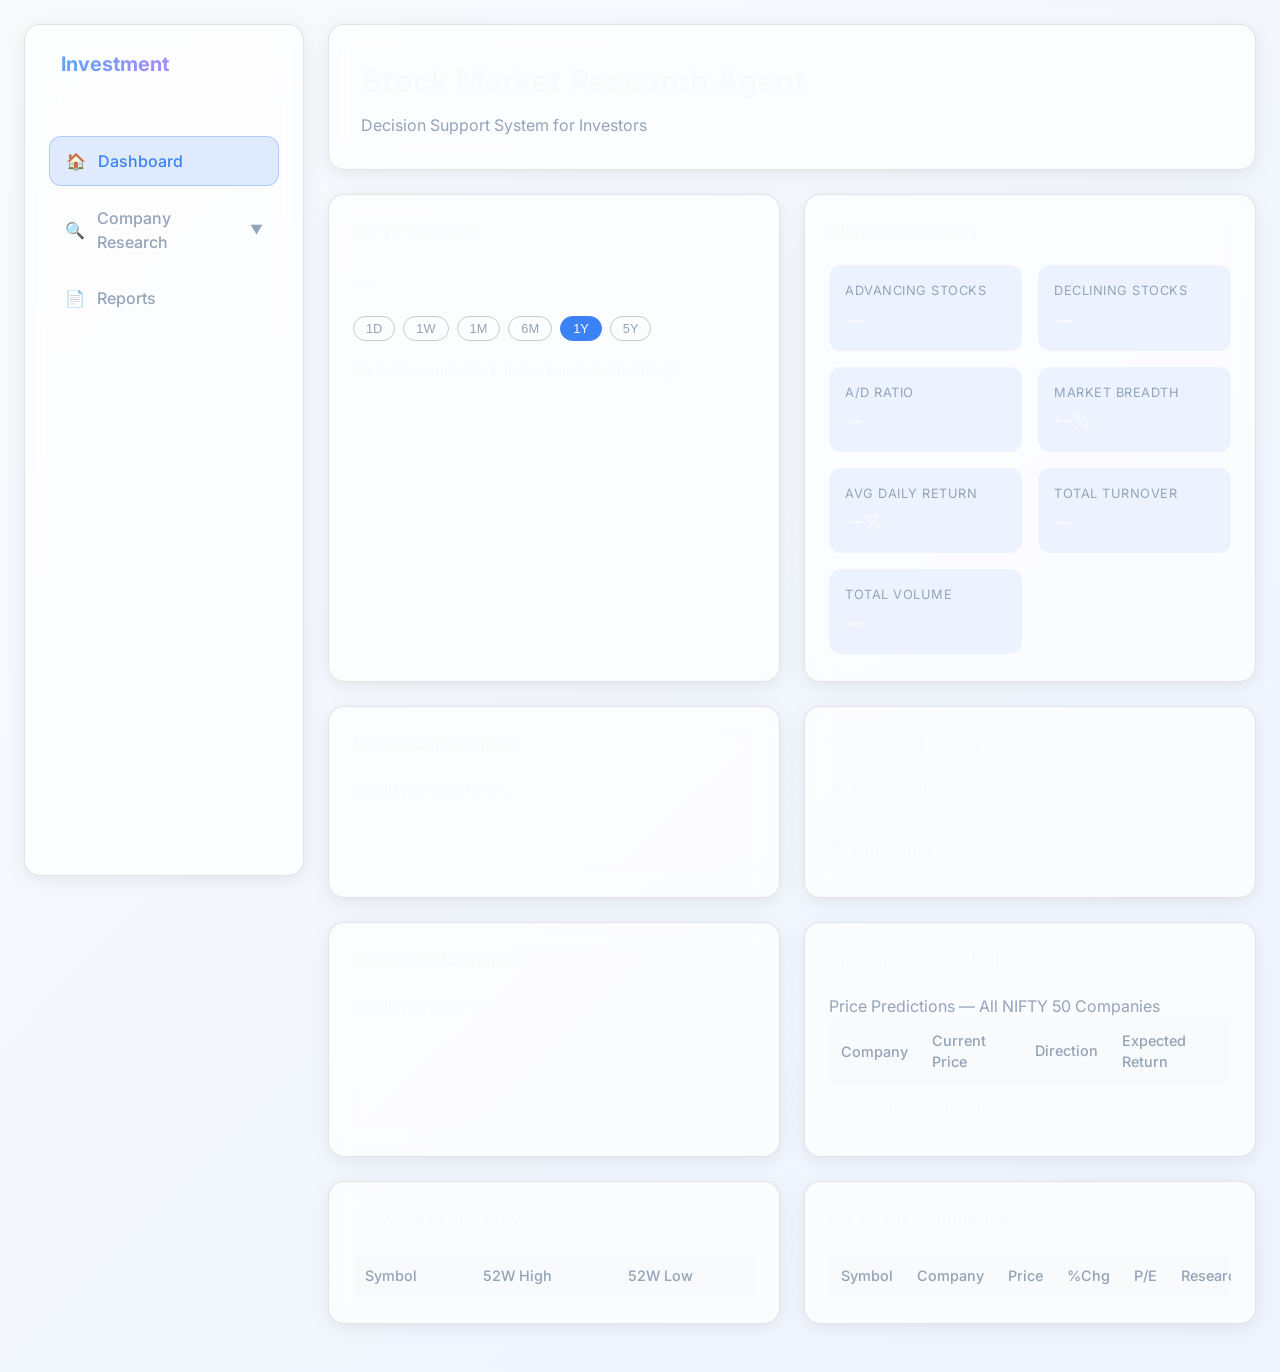
<file: public/old-config.html>
<!DOCTYPE html>
<html lang="en">
<head>
    <meta charset="UTF-8">
    <meta name="viewport" content="width=device-width, initial-scale=1.0">
    <title>Stock Market Research Agent</title>
    <link href="https://fonts.googleapis.com/css2?family=Inter:wght@300;400;500;600;700&display=swap" rel="stylesheet">
    <link rel="stylesheet" href="styles.css">
    <!-- Plotly for charts -->
    <script src="https://cdn.plot.ly/plotly-2.32.0.min.js" charset="utf-8"></script>
</head>
<body>
    <div class="app-container">
        <!-- Sidebar -->
        <aside class="sidebar glass-panel">
            <div class="brand">
                <div class="logo"></div>
                <h2>Investment</h2>
            </div>
            
            <nav class="nav-menu">
                <a href="#" class="nav-item active" data-target="dashboard-view">
                    <span class="icon">🏠</span> Dashboard
                </a>
                
                <div class="nav-group">
                    <div class="nav-item has-dropdown" id="research-nav">
                        <span class="icon">🔍</span> Company Research
                        <span class="chevron">▼</span>
                    </div>
                    <div class="dropdown-menu" id="company-dropdown">
                        <!-- Populated via JS -->
                        <div class="dropdown-loading">Loading...</div>
                    </div>
                </div>

                <a href="#" class="nav-item" data-target="reports-view">
                    <span class="icon">📄</span> Reports
                </a>
            </nav>
        </aside>

        <!-- Main Content Area -->
        <main class="main-content">
            <!-- Header -->
            <header class="top-header glass-panel">
                <div class="header-titles">
                    <h1>Stock Market Research Agent</h1>
                    <p class="subtitle">Decision Support System for Investors</p>
                </div>
            </header>

            <!-- Dashboard View -->
            <div id="dashboard-view" class="view-section active">
                
                <!-- Row 1: Chart & Indicators -->
                <div class="grid-row-2col">
                    <div class="card chart-card glass-panel">
                        <h3>NIFTY 50 Index</h3>
                        <!-- Live price bar -->
                        <div class="chart-price-bar">
                            <span class="chart-price-val" id="nifty-price">--</span>
                            <span class="chart-price-chg" id="nifty-chg">--</span>
                        </div>
                        <div class="timeframe-selector">
                            <button class="tf-btn" data-tf="1d">1D</button>
                            <button class="tf-btn" data-tf="1w">1W</button>
                            <button class="tf-btn" data-tf="1m">1M</button>
                            <button class="tf-btn" data-tf="6m">6M</button>
                            <button class="tf-btn active" data-tf="1y">1Y</button>
                            <button class="tf-btn" data-tf="5y">5Y</button>
                        </div>
                        <div id="nifty-chart" class="chart-container">
                            <div class="loading-spinner"></div>
                        </div>
                    </div>

                    <div class="card indicators-card glass-panel">
                        <h3>Market Indicators</h3>
                        <div class="indicators-grid" id="market-indicators">
                            <div class="indicator-item">
                                <span class="label">Advancing Stocks</span>
                                <span class="value" id="ind-adv">--</span>
                            </div>
                            <div class="indicator-item">
                                <span class="label">Declining Stocks</span>
                                <span class="value" id="ind-dec">--</span>
                            </div>
                            <div class="indicator-item">
                                <span class="label">A/D Ratio</span>
                                <span class="value" id="ind-adr">--</span>
                            </div>
                            <div class="indicator-item">
                                <span class="label">Market Breadth</span>
                                <span class="value" id="ind-breadth">--%</span>
                            </div>
                            <div class="indicator-item">
                                <span class="label">Avg Daily Return</span>
                                <span class="value" id="ind-return">--%</span>
                            </div>
                            <div class="indicator-item">
                                <span class="label">Total Turnover</span>
                                <span class="value" id="ind-turnover">--</span>
                            </div>
                            <div class="indicator-item">
                                <span class="label">Total Volume</span>
                                <span class="value" id="ind-volume">--</span>
                            </div>
                        </div>
                    </div>
                </div>

                <!-- Row 2: News & Movers -->
                <div class="grid-row-2col">
                    <div class="card news-card glass-panel">
                        <h3>Latest Market News</h3>
                        <div class="news-list" id="market-news">
                            <div class="loading-spinner"></div>
                        </div>
                    </div>

                    <div class="card movers-card glass-panel">
                        <h3>Top Market Movers</h3>
                        <div class="movers-container">
                            <div class="gainers">
                                <h4>▲ Top 5 Gainers</h4>
                                <ul id="top-gainers" class="movers-list"></ul>
                            </div>
                            <div class="losers">
                                <h4>▼ Top 5 Losers</h4>
                                <ul id="top-losers" class="movers-list"></ul>
                            </div>
                        </div>
                    </div>
                </div>

                <!-- Row 3: Sector & Forecast -->
                <div class="grid-row-2col">
                    <div class="card sector-card glass-panel">
                        <h3>Sector Performance</h3>
                        <div class="sector-list" id="sector-performance">
                            <div class="loading-spinner"></div>
                        </div>
                    </div>

                    <div class="card forecast-card glass-panel">
                        <h3>Market Forecast (AI)</h3>
                        <p class="subtitle">Price Predictions — All NIFTY 50 Companies</p>
                        <div class="table-container">
                            <table class="data-table">
                                <thead>
                                    <tr>
                                        <th>Company</th>
                                        <th>Current Price</th>
                                        <th>Direction</th>
                                        <th>Expected Return</th>
                                    </tr>
                                </thead>
                                <tbody>
                                    <tr><td colspan="4" class="text-center">Generating predictions...</td></tr>
                                </tbody>
                            </table>
                        </div>
                    </div>
                </div>

                <!-- Row 4: Tables -->
                <div class="grid-row-2col">
                    <div class="card table-card glass-panel">
                        <h3>52 Week High / Low</h3>
                        <div class="table-container">
                            <table class="data-table">
                                <thead>
                                    <tr>
                                        <th>Symbol</th>
                                        <th>52W High</th>
                                        <th>52W Low</th>
                                    </tr>
                                </thead>
                                <tbody id="high-low-table">
                                </tbody>
                            </table>
                        </div>
                    </div>

                    <div class="card table-card glass-panel">
                        <h3>NIFTY 50 Companies</h3>
                        <div class="table-container">
                            <table class="data-table">
                                <thead>
                                    <tr>
                                        <th>Symbol</th>
                                        <th>Company</th>
                                        <th>Price</th>
                                        <th>%Chg</th>
                                        <th>P/E</th>
                                        <th>Research</th>
                                    </tr>
                                </thead>
                                <tbody id="nifty50-table">
                                </tbody>
                            </table>
                        </div>
                    </div>
                </div>
            </div>

            <!-- Company Research View -->
            <div id="research-view" class="view-section hidden">
                
                <!-- Company Header Bar -->
                <div class="research-header card glass-panel">
                    <div class="header-left">
                        <h2 id="cr-header-name">Company Specific Research</h2>
                        <div class="company-badges mt-1">
                            <span class="badge" id="cr-ticker">--</span>
                            <span class="badge" id="cr-date" style="color: var(--text-muted);">--</span>
                        </div>
                    </div>
                    <div class="header-right">
                        <h1 id="cr-header-price">--</h1>
                        <p id="cr-header-change" class="price-change">--</p>
                    </div>
                </div>

                <!-- Row 1: Business Fundamentals & Market Intelligence -->
                <div class="grid-row-2col">
                    <div class="card glass-panel">
                        <h3>Business Fundamentals</h3>
                        <div class="fundamentals-content">
                            <div class="fundamental-item">
                                <span class="label">Business Summary</span>
                                <p id="cr-summary" class="value-text">Loading data...</p>
                            </div>
                            <div class="fundamental-item">
                                <span class="label">Sector</span>
                                <span id="cr-sector" class="value">--</span>
                            </div>
                            <div class="fundamental-item">
                                <span class="label">Industry</span>
                                <span id="cr-industry" class="value">--</span>
                            </div>
                        </div>
                    </div>

                    <div class="card glass-panel">
                        <h3>Market Intelligence</h3>
                        <div class="intelligence-content">
                            <div class="intel-section">
                                <h4>Latest Company News</h4>
                                <div class="news-list-compact" id="cr-news"></div>
                            </div>
                            <div class="intel-section">
                                <h4>Top Developments</h4>
                                <ul id="cr-news-events" class="list-neutral"></ul>
                            </div>
                            <div class="intel-section">
                                <h4>AI News Summary</h4>
                                <p id="cr-news-summary" class="summary-text">--</p>
                            </div>
                            <div class="intel-section">
                                <h4>Key Events</h4>
                                <ul id="cr-key-events" class="list-neutral"></ul>
                            </div>
                        </div>
                    </div>
                </div>

                <!-- Row 2: Company Snapshot & Market Mood -->
                <div class="grid-row-2col">
                    <div class="card glass-panel">
                        <h3>Company Snapshot</h3>
                        <div class="snapshot-grid">
                            <div class="snapshot-item">
                                <span class="label">Market Cap</span>
                                <span id="cr-mcap" class="value">--</span>
                            </div>
                            <div class="snapshot-item">
                                <span class="label">P/E Ratio</span>
                                <span id="cr-pe" class="value">--</span>
                            </div>
                            <div class="snapshot-item">
                                <span class="label">Dividend Yield</span>
                                <span id="cr-div-yield" class="value">--</span>
                            </div>
                            <div class="snapshot-item">
                                <span class="label">52W High</span>
                                <span id="cr-high52" class="value text-green">--</span>
                            </div>
                            <div class="snapshot-item">
                                <span class="label">52W Low</span>
                                <span id="cr-low52" class="value text-red">--</span>
                            </div>
                        </div>
                    </div>

                    <div class="card glass-panel">
                        <h3>Company Outlook</h3>
                        <div class="mood-content">
                            <div class="mood-section">
                                <div class="mood-header">
                                    <h4>Overall Sentiment</h4>
                                    <span id="cr-mood-sentiment" class="sentiment-badge">Neutral</span>
                                </div>
                            </div>
                            <div class="mood-section">
                                <h4 class="text-green">✓ Positive Factors</h4>
                                <ul id="cr-mood-positive" class="list-green"></ul>
                            </div>
                            <div class="mood-section">
                                <h4 class="text-amber">⚠ Areas to Watch</h4>
                                <ul id="cr-mood-uncertainty" class="rf-list"></ul>
                            </div>
                            <div class="mood-section">
                                <h4>Current Market Focus</h4>
                                <ul id="cr-mood-watching" class="list-neutral"></ul>
                            </div>
                        </div>
                    </div>
                </div>

                <!-- Row 3: Price Story & Broader Drivers -->
                <div class="grid-row-2col">
                    <div class="card glass-panel">
                        <div class="card-header-row">
                            <h3>Price Story</h3>
                            <div class="timeframe-selector" id="cr-timeframe-selector">
                                <button class="tf-btn" data-tf="1d">1D</button>
                                <button class="tf-btn" data-tf="1w">1W</button>
                                <button class="tf-btn" data-tf="1m">1M</button>
                                <button class="tf-btn" data-tf="6m">6M</button>
                                <button class="tf-btn active" data-tf="1y">1Y</button>
                                <button class="tf-btn" data-tf="5y">5Y</button>
                            </div>
                        </div>
                        <div class="chart-wrapper">
                            <div id="cr-price-chart" class="chart-container">
                                <p class="chart-placeholder">Select a company to view price chart</p>
                            </div>
                        </div>
                    </div>

                    <div class="card glass-panel">
                        <h3>Broader Market Drivers</h3>
                        <div class="drivers-grid">
                            <div class="driver-item-enhanced">
                                <span class="label">NIFTY 50</span>
                                <span id="cr-drv-nifty" class="value">--</span>
                                <p id="cr-drv-nifty-exp" class="driver-explanation">Loading...</p>
                            </div>
                            <div class="driver-item-enhanced">
                                <span class="label">Sector Performance</span>
                                <span id="cr-drv-sector" class="value">--</span>
                                <p id="cr-drv-sector-exp" class="driver-explanation">Loading...</p>
                            </div>
                            <div class="driver-item-enhanced">
                                <span class="label">Company vs NIFTY</span>
                                <span id="cr-drv-company" class="value">--</span>
                                <p id="cr-drv-company-exp" class="driver-explanation">Loading...</p>
                            </div>
                            <div class="driver-item-enhanced">
                                <span class="label">Market Correlation</span>
                                <span id="cr-drv-corr" class="value">--</span>
                                <p id="cr-drv-corr-exp" class="driver-explanation">Loading...</p>
                            </div>
                        </div>
                    </div>
                </div>

                <!-- Row 4: AI Risk Detection & AI Price Forecast -->
                <div class="grid-row-2col">
                    <div class="card glass-panel">
                        <h3>Investment Risk Analysis</h3>
                        <div class="risk-content">
                            <div class="risk-section">
                                <div class="risk-header">
                                    <h4>Overall Risk</h4>
                                    <span id="cr-risk-level" class="risk-badge">Low</span>
                                </div>
                            </div>
                            <div class="risk-section">
                                <h4>Financial Observations</h4>
                                <ul id="cr-rf-financial" class="rf-list"></ul>
                            </div>
                            <div class="risk-section">
                                <h4>Statistical Analysis</h4>
                                <div class="isolation-forest-box">
                                    <div class="if-status"><strong>Status:</strong> <span id="cr-if-status">--</span></div>
                                    <div class="if-explanation"><strong>Explanation:</strong> <span id="cr-if-explanation">--</span></div>
                                </div>
                            </div>
                            <div class="risk-section">
                                <h4>Statistical Findings</h4>
                                <ul id="cr-rf-statistical" class="list-neutral"></ul>
                            </div>
                            <div class="risk-section">
                                <h4>Peer Comparison</h4>
                                <ul id="cr-rf-peers" class="list-neutral"></ul>
                            </div>
                        </div>
                    </div>

                    <div class="card glass-panel">
                        <h3>AI Price Forecast</h3>
                        <p class="section-subtitle">Price Prediction Model</p>
                        <div class="forecast-grid">
                            <div class="forecast-item">
                                <span class="label">Current Price</span>
                                <span id="ml-current" class="value">--</span>
                            </div>
                            <div class="forecast-item">
                                <span class="label">Predicted Price</span>
                                <span id="ml-predicted" class="value">--</span>
                            </div>
                            <div class="forecast-item">
                                <span class="label">Expected Return</span>
                                <span id="ml-return" class="value">--</span>
                            </div>
                        </div>
                    </div>
                </div>

                <!-- Row 5: AI Research Assistant -->
                <div class="card glass-panel">
                    <div class="ai-assistant-header">
                        <h3>AI Research Assistant</h3>
                        <span class="ai-icon">🤖</span>
                    </div>
                    
                    <div class="ai-assistant-content" style="display: flex; flex-direction: column; gap: 1rem;">
                        <div id="ai-chat-history" class="chat-history" style="max-height: 300px; overflow-y: auto; padding: 1rem; background: rgba(0,0,0,0.2); border-radius: 8px; flex-grow: 1;">
                            <div class="chat-msg system-msg" style="color: var(--text-muted); font-style: italic; margin-bottom: 1rem;">
                                AI Assistant ready. Ask me any general questions about the selected company!
                            </div>
                        </div>
                        <div class="chat-input-area" style="display: flex; gap: 0.5rem;">
                            <input type="text" id="ai-chat-input" placeholder="Ask a question about this company..." style="flex-grow: 1; padding: 0.75rem; border-radius: 4px; border: 1px solid rgba(255,255,255,0.1); background: rgba(0,0,0,0.3); color: white;">
                            <button id="ai-chat-btn" class="research-btn" style="padding: 0.75rem 1.5rem; white-space: nowrap;">Ask</button>
                        </div>
                    </div>
                </div>

                <!-- Generate Report Button -->
                <div class="generate-report-section">
                    <button id="btn-generate-report" class="generate-report-btn">Generate PDF Report</button>
                </div>

            </div>

            <!-- Generic placeholder views -->
            <div id="reports-view" class="view-section hidden">
                <div class="card glass-panel">
                    <h2>Reports</h2>
                    <p>Coming soon...</p>
                </div>
            </div>

        </main>
    </div>

    <script src="script.js"></script>
</body>
</html>
</file>
<file: public/styles.css>
:root {
    --primary: #3b82f6;
    --primary-dark: #2563eb;
    --secondary: #10b981;
    --danger: #ef4444;
    --bg-color: #0f172a;
    --text-main: #f8fafc;
    --text-muted: #94a3b8;
    --glass-bg: rgba(30, 41, 59, 0.7);
    --glass-border: rgba(255, 255, 255, 0.1);
    --glass-shadow: 0 8px 32px 0 rgba(0, 0, 0, 0.3);
}

* {
    margin: 0;
    padding: 0;
    box-sizing: border-box;
}

body {
    font-family: 'Inter', sans-serif;
    background: linear-gradient(135deg, #0f172a 0%, #1e1b4b 100%);
    color: var(--text-main);
    min-height: 100vh;
    line-height: 1.5;
}

.app-container {
    display: flex;
    max-width: 1600px;
    margin: 0 auto;
    padding: 24px;
    gap: 24px;
}

/* Glassmorphism utility */
.glass-panel {
    background: var(--glass-bg);
    backdrop-filter: blur(12px);
    -webkit-backdrop-filter: blur(12px);
    border: 1px solid var(--glass-border);
    border-radius: 16px;
    box-shadow: var(--glass-shadow);
    padding: 24px;
}

/* Sidebar */
.sidebar {
    width: 280px;
    flex-shrink: 0;
    position: sticky;
    top: 24px;
    height: calc(100vh - 48px);
    display: flex;
    flex-direction: column;
    overflow-y: auto;
}

.brand {
    display: flex;
    align-items: center;
    gap: 12px;
    margin-bottom: 32px;
    padding-bottom: 24px;
    border-bottom: 1px solid var(--glass-border);
}

.brand h2 {
    font-size: 1.25rem;
    font-weight: 700;
    background: linear-gradient(to right, #60a5fa, #a78bfa);
    -webkit-background-clip: text;
    -webkit-text-fill-color: transparent;
}

.nav-menu {
    display: flex;
    flex-direction: column;
    gap: 8px;
}

.nav-item {
    display: flex;
    align-items: center;
    gap: 12px;
    padding: 12px 16px;
    text-decoration: none;
    color: var(--text-muted);
    border-radius: 12px;
    transition: all 0.3s ease;
    font-weight: 500;
}

.nav-item:hover {
    background: rgba(255, 255, 255, 0.05);
    color: var(--text-main);
    transform: translateX(4px);
}

.nav-item.active {
    background: rgba(59, 130, 246, 0.15);
    color: var(--primary);
    border: 1px solid rgba(59, 130, 246, 0.3);
}

.nav-group {
    display: flex;
    flex-direction: column;
}

.has-dropdown {
    cursor: pointer;
    justify-content: space-between;
}

.chevron {
    font-size: 0.8rem;
    transition: transform 0.3s ease;
}

.dropdown-menu {
    display: none;
    flex-direction: column;
    gap: 4px;
    padding-left: 36px;
    margin-top: 4px;
}

.dropdown-menu.open {
    display: flex;
}

.dropdown-item {
    padding: 8px 12px;
    color: var(--text-muted);
    text-decoration: none;
    font-size: 0.9rem;
    border-radius: 8px;
    transition: all 0.2s ease;
    cursor: pointer;
}

.dropdown-item:hover {
    color: var(--text-main);
    background: rgba(255, 255, 255, 0.05);
}

/* Main Content */
.main-content {
    flex: 1;
    display: flex;
    flex-direction: column;
    gap: 24px;
    min-width: 0;
}

.top-header {
    padding: 32px;
    background: linear-gradient(135deg, rgba(30, 41, 59, 0.8) 0%, rgba(15, 23, 42, 0.9) 100%);
}

.top-header h1 {
    font-size: 2rem;
    font-weight: 700;
    margin-bottom: 8px;
}

.subtitle {
    color: var(--text-muted);
    font-size: 1rem;
}

/* Dashboard Views */
.view-section {
    display: none;
    animation: fadeIn 0.4s ease-in-out;
}

.view-section.active {
    display: block;
}

/* 'hidden' is sometimes set by JS directly */
.hidden { display: none !important; }

@keyframes fadeIn {
    from { opacity: 0; transform: translateY(10px); }
    to { opacity: 1; transform: translateY(0); }
}

.grid-row-2col {
    display: grid;
    grid-template-columns: repeat(auto-fit, minmax(400px, 1fr));
    gap: 24px;
    margin-bottom: 24px;
}

.card h3 {
    font-size: 1.1rem;
    font-weight: 600;
    margin-bottom: 20px;
    color: var(--text-main);
    display: flex;
    align-items: center;
    gap: 8px;
}

/* Chart */
.timeframe-selector {
    display: flex;
    gap: 8px;
    margin-bottom: 16px;
}

.tf-btn {
    background: transparent;
    border: 1px solid var(--glass-border);
    color: var(--text-muted);
    padding: 4px 12px;
    border-radius: 20px;
    cursor: pointer;
    font-size: 0.8rem;
    transition: all 0.2s;
}

.tf-btn:hover {
    border-color: var(--text-main);
    color: var(--text-main);
}

.tf-btn.active {
    background: var(--primary);
    color: white;
    border-color: var(--primary);
}

.chart-container {
    height: 300px;
    width: 100%;
    position: relative;
}

/* Price info bar above the NIFTY chart */
.chart-price-bar {
    display: flex;
    align-items: baseline;
    gap: 12px;
    margin-bottom: 12px;
}

.chart-price-bar .chart-price-val {
    font-size: 1.6rem;
    font-weight: 700;
    color: var(--text-main);
}

.chart-price-bar .chart-price-chg {
    font-size: 0.95rem;
    font-weight: 600;
    padding: 2px 8px;
    border-radius: 6px;
}

.chart-price-bar .chart-price-chg.up {
    color: var(--secondary);
    background: rgba(16,185,129,0.12);
}

.chart-price-bar .chart-price-chg.down {
    color: var(--danger);
    background: rgba(239,68,68,0.12);
}

/* Indicators */
.indicators-grid {
    display: grid;
    grid-template-columns: repeat(2, 1fr);
    gap: 16px;
}

/* Fix for 1D chart layout overflow */
.chart-card {
    min-width: 0;
    overflow: hidden;
}

.chart-container {
    height: 300px;
    width: 100%;
    position: relative;
    overflow: hidden;
}

/* Improved Plotly hover labels */
.js-plotly-plot .hoverlayer .hovertext {
    font-size: 12px !important;
}
.js-plotly-plot .hoverlayer .hovertext text {
    fill: #ffffff !important;
}
.js-plotly-plot .hoverbox {
    background-color: rgba(30, 41, 59, 0.95) !important;
    border: 1px solid rgba(255, 255, 255, 0.15) !important;
    border-radius: 8px !important;
    padding: 8px 12px !important;
}

.indicator-item {
    background: rgba(0, 0, 0, 0.2);
    padding: 16px;
    border-radius: 12px;
    display: flex;
    flex-direction: column;
    gap: 4px;
}

.indicator-item .label {
    font-size: 0.8rem;
    color: var(--text-muted);
    text-transform: uppercase;
    letter-spacing: 0.5px;
}

.indicator-item .value {
    font-size: 1.25rem;
    font-weight: 600;
}

/* News */
.news-list {
    display: flex;
    flex-direction: column;
    gap: 16px;
    max-height: 400px;
    overflow-y: auto;
    padding-right: 8px;
}

.news-item {
    padding-bottom: 16px;
    border-bottom: 1px solid var(--glass-border);
}
.news-item:last-child {
    border-bottom: none;
}

.news-item h4 {
    font-size: 0.95rem;
    margin-bottom: 4px;
}

.news-item h4 a {
    color: var(--text-main);
    text-decoration: none;
    transition: color 0.2s;
}

.news-item h4 a:hover {
    color: var(--primary);
}

.news-item .news-meta {
    font-size: 0.8rem;
    color: var(--text-muted);
}

.news-top {
    display: flex;
    justify-content: space-between;
    align-items: center;
    margin-bottom: 6px;
}

.news-tag {
    background: rgba(59, 130, 246, 0.2);
    color: #93c5fd;
    font-size: 0.7rem;
    padding: 2px 8px;
    border-radius: 12px;
    font-weight: 600;
}

.news-src {
    font-size: 0.75rem;
    color: var(--text-muted);
}

.news-desc {
    font-size: 0.85rem;
    color: #cbd5e1;
    margin-top: 6px;
    line-height: 1.4;
    display: -webkit-box;
    -webkit-line-clamp: 3;
    -webkit-box-orient: vertical;
    overflow: hidden;
}

/* Movers */
.movers-container {
    display: flex;
    flex-direction: column;
    gap: 24px;
}

.movers-list {
    list-style: none;
    display: flex;
    flex-direction: column;
    gap: 8px;
    margin-top: 12px;
}

.movers-list li {
    display: flex;
    justify-content: space-between;
    padding: 8px 12px;
    background: rgba(0, 0, 0, 0.15);
    border-radius: 8px;
    font-size: 0.9rem;
}

.text-green { color: var(--secondary); }
.text-red { color: var(--danger); }

/* Sector */
.sector-list {
    display: flex;
    flex-direction: column;
    gap: 12px;
}

.sector-item {
    display: flex;
    justify-content: space-between;
    align-items: center;
    padding: 12px;
    background: rgba(0, 0, 0, 0.15);
    border-radius: 8px;
}

/* Tables */
.table-container {
    max-height: 400px;
    overflow-y: auto;
}

.table-container-small {
    max-height: 250px;
    overflow-y: auto;
}

.data-table {
    width: 100%;
    border-collapse: collapse;
    font-size: 0.9rem;
}

.data-table th, .data-table td {
    padding: 12px;
    text-align: left;
    border-bottom: 1px solid var(--glass-border);
}

.data-table th {
    color: var(--text-muted);
    font-weight: 500;
    position: sticky;
    top: 0;
    background: var(--bg-color); /* Fallback */
    background: rgba(15, 23, 42, 0.95);
    z-index: 10;
}

.data-table tbody tr:hover {
    background: rgba(255, 255, 255, 0.05);
}

.research-btn {
    background: rgba(59, 130, 246, 0.2);
    color: var(--primary);
    border: 1px solid rgba(59, 130, 246, 0.4);
    padding: 4px 12px;
    border-radius: 6px;
    cursor: pointer;
    font-size: 0.8rem;
    transition: all 0.2s;
}

.research-btn:hover {
    background: var(--primary);
    color: white;
}

.research-btn-small {
    background: rgba(59, 130, 246, 0.15);
    color: var(--primary);
    border: 1px solid rgba(59, 130, 246, 0.3);
    padding: 4px 10px;
    border-radius: 4px;
    cursor: pointer;
    font-size: 0.75rem;
    font-weight: 500;
    transition: all 0.2s;
}

.research-btn-small:hover {
    background: var(--primary);
    color: white;
    border-color: var(--primary);
}

/* Scrollbar Customization */
::-webkit-scrollbar {
    width: 6px;
    height: 6px;
}

::-webkit-scrollbar-track {
    background: transparent;
}

::-webkit-scrollbar-thumb {
    background: rgba(255, 255, 255, 0.2);
    border-radius: 10px;
}

::-webkit-scrollbar-thumb:hover {
    background: rgba(255, 255, 255, 0.4);
}

/* Utilities */
.loading-spinner {
    width: 40px;
    height: 40px;
    border: 3px solid rgba(255, 255, 255, 0.1);
    border-radius: 50%;
    border-top-color: var(--primary);
    animation: spin 1s ease-in-out infinite;
    margin: 40px auto;
}

@keyframes spin {
    to { transform: rotate(360deg); }
}

.mt-4 { margin-top: 24px; }
.text-center { text-align: center; }

/* Company Research specific */
.research-header h2 { font-size: 2rem; margin-bottom: 8px;}
.company-badges { margin-bottom: 16px; }
.badge { background: rgba(255,255,255,0.1); padding: 4px 12px; border-radius: 20px; font-size: 0.8rem; margin-right: 8px; }
.price-info h1 { font-size: 2.5rem; color: var(--secondary); margin-bottom: 4px; }
.market-stats { color: var(--text-muted); font-size: 0.9rem; margin-bottom: 16px;}
.company-summary { color: #cbd5e1; font-size: 0.95rem; line-height: 1.6; }

/* Highlight selected company in dropdown */
.dropdown-item.active {
    background: rgba(16, 185, 129, 0.2) !important;
    color: #10b981 !important;
    font-weight: 600 !important;
    border-left: 3px solid #10b981;
}

/* Remove research button from tables */
.data-table .research-btn {
    display: none;
}

/* 7 Modules CSS */
.overview-grid {
    display: grid;
    grid-template-columns: 1fr 2fr;
    gap: 24px;
    align-items: center;
    margin-top: 16px;
}

.overview-price h1 {
    font-size: 2.5rem;
    color: var(--text-main);
    margin-bottom: 4px;
}

.price-change {
    font-size: 1.1rem;
    font-weight: 500;
}

.overview-stats {
    display: grid;
    grid-template-columns: repeat(4, 1fr);
    gap: 16px;
}

.financial-metrics-grid {
    display: grid;
    grid-template-columns: repeat(4, 1fr);
    gap: 16px;
    margin-top: 16px;
}

.section-header {
    display: flex;
    justify-content: space-between;
    align-items: center;
}

.health-score {
    background: rgba(16, 185, 129, 0.2);
    color: var(--secondary);
    padding: 6px 16px;
    border-radius: 20px;
    font-weight: 600;
    border: 1px solid rgba(16, 185, 129, 0.4);
}

.chart-container-small {
    height: 250px;
    width: 100%;
}

.red-flags-container {
    display: grid;
    grid-template-columns: repeat(2, 1fr);
    gap: 24px;
    margin-top: 16px;
}

.rf-section h4 {
    color: var(--text-main);
    border-bottom: 1px solid var(--glass-border);
    padding-bottom: 8px;
    margin-bottom: 12px;
}

.rf-list, .list-green, .list-neutral {
    list-style-type: none;
    display: flex;
    flex-direction: column;
    gap: 8px;
}

.rf-list li {
    padding: 8px 12px;
    background: rgba(239, 68, 68, 0.1);
    border-left: 3px solid var(--danger);
    border-radius: 4px;
    font-size: 0.9rem;
}

.list-green li {
    padding: 8px 12px;
    background: rgba(16, 185, 129, 0.1);
    border-left: 3px solid var(--secondary);
    border-radius: 4px;
    font-size: 0.9rem;
}

.list-neutral li {
    padding: 8px 12px;
    background: rgba(255, 255, 255, 0.05);
    border-left: 3px solid var(--text-muted);
    border-radius: 4px;
    font-size: 0.9rem;
}

.ai-summary-container {
    display: flex;
    flex-direction: column;
    gap: 16px;
    margin-top: 16px;
}

.ai-section ul {
    list-style-type: disc;
    padding-left: 24px;
    color: var(--text-muted);
}

.ai-section ul li {
    margin-bottom: 4px;
}

.assessment-box {
    background: rgba(255, 255, 255, 0.05);
    padding: 24px;
    border-radius: 12px;
    text-align: center;
    border: 1px solid var(--glass-border);
}

.assessment-box h2 {
    font-size: 1.8rem;
    margin-top: 8px;
    color: var(--primary);
}

.stat-box {
    background: rgba(0, 0, 0, 0.2);
    padding: 12px;
    border-radius: 8px;
    display: flex;
    flex-direction: column;
}

.stat-box span {
    font-size: 0.8rem;
    color: var(--text-muted);
}

.stat-box strong {
    font-size: 1.1rem;
    color: var(--text-main);
}

.mb-4 { margin-bottom: 24px; }
.mt-2 { margin-top: 8px; }


/* ═══════════════════════════════════════════════════════════════════════════
   COMPANY RESEARCH PAGE - REFINED LAYOUT
   ═══════════════════════════════════════════════════════════════════════════ */

/* Research Header */
.research-header {
    display: flex;
    justify-content: space-between;
    align-items: center;
    padding: 28px 32px;
    margin-bottom: 24px;
}

.research-header .header-left h2 {
    font-size: 1.75rem;
    font-weight: 700;
    margin-bottom: 8px;
}

.research-header .header-right {
    text-align: right;
}

.research-header .header-right h1 {
    font-size: 2.75rem;
    font-weight: 700;
    margin: 0;
    letter-spacing: -1px;
}

.research-header .price-change {
    font-size: 1.25rem;
    font-weight: 600;
    margin-top: 4px;
}

/* Fundamentals Section */
.fundamentals-content {
    display: flex;
    flex-direction: column;
    gap: 20px;
}

.fundamental-item {
    display: flex;
    flex-direction: column;
    gap: 6px;
}

.fundamental-item .label {
    font-size: 0.85rem;
    color: var(--text-muted);
    text-transform: uppercase;
    letter-spacing: 0.5px;
    font-weight: 500;
}

.fundamental-item .value {
    font-size: 1rem;
    font-weight: 600;
}

.fundamental-item .value-text {
    color: #cbd5e1;
    line-height: 1.7;
    font-size: 0.95rem;
}

/* Market Intelligence */
.intelligence-content {
    display: flex;
    flex-direction: column;
    gap: 20px;
}

.intel-section {
    padding-bottom: 16px;
    border-bottom: 1px solid rgba(255,255,255,0.06);
}

.intel-section:last-child {
    border-bottom: none;
    padding-bottom: 0;
}

.intel-section h4 {
    font-size: 0.95rem;
    font-weight: 600;
    margin-bottom: 10px;
    color: var(--text-main);
}

.intel-section .summary-text {
    color: #cbd5e1;
    line-height: 1.6;
    font-size: 0.9rem;
}

.news-list-compact {
    max-height: 200px;
    overflow-y: auto;
    display: flex;
    flex-direction: column;
    gap: 12px;
}

/* Company Snapshot Grid */
.snapshot-grid {
    display: grid;
    grid-template-columns: repeat(2, 1fr);
    gap: 16px;
    margin-top: 16px;
}

.snapshot-item {
    background: rgba(0, 0, 0, 0.2);
    padding: 16px;
    border-radius: 10px;
    display: flex;
    flex-direction: column;
    gap: 6px;
}

.snapshot-item .label {
    font-size: 0.8rem;
    color: var(--text-muted);
    text-transform: uppercase;
    letter-spacing: 0.5px;
}

.snapshot-item .value {
    font-size: 1.15rem;
    font-weight: 600;
}

/* Market Mood */
.mood-content {
    display: flex;
    flex-direction: column;
    gap: 16px;
}

.mood-section {
    padding-bottom: 12px;
    border-bottom: 1px solid rgba(255,255,255,0.06);
}

.mood-section:last-of-type {
    border-bottom: none;
}

.mood-section h4 {
    font-size: 0.9rem;
    margin-bottom: 10px;
}

.mood-sentiment {
    background: rgba(0, 0, 0, 0.25);
    padding: 16px;
    border-radius: 10px;
    display: flex;
    justify-content: space-between;
    align-items: center;
    margin-top: 8px;
}

.mood-sentiment .label {
    color: var(--text-muted);
    font-size: 0.9rem;
}

.mood-sentiment .sentiment-value {
    font-size: 1.15rem;
}

/* Card Header Row */
.card-header-row {
    display: flex;
    justify-content: space-between;
    align-items: center;
    margin-bottom: 16px;
}

.card-header-row h3 {
    margin-bottom: 0;
}

/* Chart Wrapper */
.chart-wrapper {
    margin-top: 16px;
}

.chart-placeholder {
    text-align: center;
    padding: 4rem 2rem;
    color: #64748b;
}

/* Broader Drivers */
.drivers-grid {
    display: grid;
    grid-template-columns: repeat(2, 1fr);
    gap: 16px;
    margin-top: 16px;
}

.driver-item {
    background: rgba(0, 0, 0, 0.2);
    padding: 16px;
    border-radius: 10px;
    display: flex;
    flex-direction: column;
    gap: 6px;
}

.driver-item .label {
    font-size: 0.8rem;
    color: var(--text-muted);
    text-transform: uppercase;
    letter-spacing: 0.5px;
}

.driver-item .value {
    font-size: 1rem;
    font-weight: 600;
}

/* AI Risk Detection */
.risk-content {
    display: flex;
    flex-direction: column;
    gap: 16px;
}

.risk-section {
    padding-bottom: 12px;
    border-bottom: 1px solid rgba(255,255,255,0.06);
}

.risk-section:last-child {
    border-bottom: none;
    padding-bottom: 0;
}

.risk-section h4 {
    font-size: 0.9rem;
    margin-bottom: 8px;
}

/* AI Price Forecast */
.section-subtitle {
    color: var(--text-muted);
    font-size: 0.85rem;
    margin-bottom: 16px;
}

.forecast-grid {
    display: flex;
    flex-direction: column;
    gap: 12px;
}

.forecast-item {
    display: flex;
    justify-content: space-between;
    align-items: center;
    padding: 14px 16px;
    background: rgba(0, 0, 0, 0.2);
    border-radius: 10px;
}

.forecast-item .label {
    color: var(--text-muted);
    font-size: 0.9rem;
}

.forecast-item .value {
    font-weight: 600;
    font-size: 1.05rem;
}

/* AI Research Assistant */
.ai-assistant-header {
    display: flex;
    align-items: center;
    gap: 12px;
    margin-bottom: 20px;
}

.ai-icon {
    font-size: 1.5rem;
}

.ai-assistant-content {
    display: flex;
    flex-direction: column;
    gap: 24px;
}

.ai-exec-section h4 {
    font-size: 1.05rem;
    margin-bottom: 12px;
}

.ai-exec-section .exec-text {
    color: #cbd5e1;
    line-height: 1.7;
    font-size: 1rem;
}

.ai-analysis-row {
    margin-bottom: 0;
}

.ai-analysis-box {
    padding: 20px;
    border-radius: 12px;
}

.ai-analysis-box.strengths-box {
    background: rgba(16, 185, 129, 0.06);
    border: 1px solid rgba(16, 185, 129, 0.2);
}

.ai-analysis-box.weaknesses-box {
    background: rgba(239, 68, 68, 0.06);
    border: 1px solid rgba(239, 68, 68, 0.2);
}

.ai-analysis-box h4 {
    font-size: 0.95rem;
    margin-bottom: 12px;
}

.ai-assessment-box {
    background: rgba(0, 0, 0, 0.3);
    padding: 28px;
    border-radius: 12px;
    text-align: center;
    border: 1px solid rgba(255, 255, 255, 0.08);
}

.ai-assessment-box h4 {
    color: var(--text-muted);
    font-size: 0.9rem;
    margin-bottom: 8px;
}

.ai-assessment-box .assessment-value {
    font-size: 2.25rem;
    letter-spacing: 1px;
}

/* Generate Report Button */
.generate-report-section {
    text-align: center;
    padding: 32px;
    margin-top: 8px;
}

.generate-report-btn {
    background: linear-gradient(135deg, #3b82f6 0%, #2563eb 100%);
    color: white;
    border: none;
    padding: 16px 48px;
    font-size: 1.15rem;
    font-weight: 600;
    border-radius: 30px;
    cursor: pointer;
    transition: all 0.3s ease;
    box-shadow: 0 4px 15px rgba(59, 130, 246, 0.3);
}

.generate-report-btn:hover {
    transform: translateY(-2px);
    box-shadow: 0 6px 20px rgba(59, 130, 246, 0.4);
}

/* Responsive Adjustments */
@media (max-width: 1200px) {
    .grid-row-2col {
        grid-template-columns: 1fr;
    }
    
    .research-header {
        flex-direction: column;
        text-align: center;
        gap: 16px;
    }
    
    .research-header .header-right {
        text-align: center;
    }
    
    .snapshot-grid {
        grid-template-columns: 1fr;
    }
    
    .drivers-grid {
        grid-template-columns: 1fr;
    }
}

/* Enhanced Company Outlook */
.sentiment-badge {
    padding: 0.25rem 0.75rem;
    border-radius: 12px;
    font-size: 0.9rem;
    font-weight: 600;
}

.sentiment-badge.positive {
    background: rgba(16, 185, 129, 0.2);
    color: #10b981;
}

.sentiment-badge.negative {
    background: rgba(239, 68, 68, 0.2);
    color: #ef4444;
}

.sentiment-badge.neutral {
    background: rgba(148, 163, 184, 0.2);
    color: #94a3b8;
}

.mood-header {
    display: flex;
    justify-content: space-between;
    align-items: center;
    margin-bottom: 0.5rem;
}

.text-amber {
    color: #f59e0b;
}

/* Enhanced Broader Drivers */
.driver-item-enhanced {
    padding: 1rem;
    background: rgba(255, 255, 255, 0.02);
    border-radius: 8px;
    border: 1px solid rgba(255, 255, 255, 0.05);
}

.driver-item-enhanced .label {
    display: block;
    color: var(--text-muted);
    font-size: 0.85rem;
    margin-bottom: 0.5rem;
}

.driver-item-enhanced .value {
    display: block;
    font-weight: 600;
    font-size: 1.1rem;
    margin-bottom: 0.5rem;
}

.driver-explanation {
    font-size: 0.85rem;
    color: var(--text-muted);
    line-height: 1.5;
    margin: 0;
}

/* Enhanced Risk Analysis */
.risk-badge {
    padding: 0.25rem 0.75rem;
    border-radius: 12px;
    font-size: 0.9rem;
    font-weight: 600;
}

.risk-badge.low {
    background: rgba(16, 185, 129, 0.2);
    color: #10b981;
}

.risk-badge.moderate {
    background: rgba(245, 158, 11, 0.2);
    color: #f59e0b;
}

.risk-badge.high {
    background: rgba(239, 68, 68, 0.2);
    color: #ef4444;
}

.risk-header {
    display: flex;
    justify-content: space-between;
    align-items: center;
    margin-bottom: 1rem;
}

.isolation-forest-box {
    background: rgba(0, 0, 0, 0.3);
    padding: 1rem;
    border-radius: 8px;
    border-left: 3px solid var(--accent);
}

.if-status, .if-explanation {
    margin-bottom: 0.75rem;
    font-size: 0.9rem;
    line-height: 1.6;
}

.if-status strong, .if-explanation strong {
    color: var(--text-primary);
    margin-right: 0.5rem;
}

.if-status span, .if-explanation span {
    color: var(--text-muted);
}


/* ═════════════════════════════════════════════════════════════════════════════
   DARK MODE (html.dark class)
   ═════════════════════════════════════════════════════════════════════════════ */

html.dark {
    --bg-color: #0f172a;
    --text-main: #f8fafc;
    --text-muted: #94a3b8;
    --glass-bg: rgba(30, 41, 59, 0.7);
    --glass-border: rgba(255, 255, 255, 0.1);
    --glass-shadow: 0 8px 32px 0 rgba(0, 0, 0, 0.3);
}

html.dark body {
    background: linear-gradient(135deg, #0f172a 0%, #1e1b4b 100%);
    color: var(--text-main);
}

html.dark .top-header {
    background: linear-gradient(135deg, rgba(30, 41, 59, 0.8) 0%, rgba(15, 23, 42, 0.9) 100%);
}

html.dark .data-table th {
    background: rgba(15, 23, 42, 0.95);
}

html.dark .indicator-item {
    background: rgba(0, 0, 0, 0.2);
}

html.dark .stat-box {
    background: rgba(0, 0, 0, 0.2);
}

html.dark .research-header {
    background: linear-gradient(135deg, rgba(30, 41, 59, 0.8) 0%, rgba(15, 23, 42, 0.9) 100%);
}

html.dark .snapshot-item {
    background: rgba(0, 0, 0, 0.2);
}

html.dark .driver-item {
    background: rgba(0, 0, 0, 0.2);
}

html.dark .forecast-item {
    background: rgba(0, 0, 0, 0.2);
}

html.dark .ai-analysis-box {
    background: rgba(0, 0, 0, 0.3);
}

html.dark .ai-assessment-box {
    background: rgba(0, 0, 0, 0.3);
}

html.dark .mood-sentiment {
    background: rgba(0, 0, 0, 0.25);
}

html.dark .snapshot-grid {
    color: var(--text-main);
}

/* ═════════════════════════════════════════════════════════════════════════════
   LIGHT MODE (default / html.light or just html)
   ═════════════════════════════════════════════════════════════════════════════ */

html, html.light {
    --primary: #003ec8;
    --primary-dark: #0032a8;
    --secondary: #00b24b;
    --danger: #e5484d;
    --bg-color: #f8fafc;
    --text-main: #0f172a;
    --text-muted: #64748b;
    --glass-bg: rgba(255, 255, 255, 0.7);
    --glass-border: rgba(0, 0, 0, 0.1);
    --glass-shadow: 0 4px 20px rgba(0, 0, 0, 0.08);
}

html body, html.light body {
    background: linear-gradient(135deg, #f8fafc 0%, #eff4ff 100%);
    color: var(--text-main);
}

html .top-header, html.light .top-header {
    background: linear-gradient(135deg, rgba(248, 250, 252, 0.9) 0%, rgba(239, 244, 255, 0.95) 100%);
}

html .data-table th, html.light .data-table th {
    background: rgba(248, 250, 252, 0.95);
}

html .indicator-item, html.light .indicator-item {
    background: rgba(59, 130, 246, 0.08);
}

html .stat-box, html.light .stat-box {
    background: rgba(59, 130, 246, 0.08);
}

html .research-header, html.light .research-header {
    background: linear-gradient(135deg, rgba(248, 250, 252, 0.9) 0%, rgba(239, 244, 255, 0.95) 100%);
}

html .snapshot-item, html.light .snapshot-item {
    background: rgba(59, 130, 246, 0.08);
}

html .driver-item, html.light .driver-item {
    background: rgba(59, 130, 246, 0.08);
}

html .forecast-item, html.light .forecast-item {
    background: rgba(59, 130, 246, 0.08);
}

html .ai-analysis-box, html.light .ai-analysis-box {
    background: rgba(0, 0, 0, 0.02);
}

html .ai-assessment-box, html.light .ai-assessment-box {
    background: rgba(59, 130, 246, 0.06);
    border: 1px solid rgba(59, 130, 246, 0.2);
}

html .mood-sentiment, html.light .mood-sentiment {
    background: rgba(59, 130, 246, 0.08);
}

html .nav-item, html.light .nav-item {
    color: var(--text-muted);
}

html .nav-item:hover, html.light .nav-item:hover {
    background: rgba(0, 0, 0, 0.05);
}

html .nav-item.active, html.light .nav-item.active {
    background: rgba(59, 130, 246, 0.15);
}

html .tf-btn, html.light .tf-btn {
    border-color: rgba(0, 0, 0, 0.2);
    color: var(--text-muted);
}

html .tf-btn:hover, html.light .tf-btn:hover {
    border-color: var(--text-main);
}

html .tf-btn.active, html.light .tf-btn.active {
    background: var(--primary);
    color: white;
}

html .glass-panel, html.light .glass-panel {
    background: rgba(255, 255, 255, 0.7);
    border: 1px solid rgba(0, 0, 0, 0.1);
    box-shadow: 0 4px 20px rgba(0, 0, 0, 0.08);
}

html table, html.light table {
    color: var(--text-main);
}

html table tbody tr:hover, html.light table tbody tr:hover {
    background: rgba(0, 0, 0, 0.03);
}

html .news-desc, html.light .news-desc {
    color: var(--text-muted);
}

html .ai-summary-container ul li, html.light .ai-summary-container ul li {
    color: var(--text-muted);
}

html .risk-content, html.light .risk-content {
    color: var(--text-main);
}

html .driver-explanation, html.light .driver-explanation {
    color: var(--text-muted);
}

html ::-webkit-scrollbar-thumb, html.light ::-webkit-scrollbar-thumb {
    background: rgba(0, 0, 0, 0.2);
}

html ::-webkit-scrollbar-thumb:hover, html.light ::-webkit-scrollbar-thumb:hover {
    background: rgba(0, 0, 0, 0.4);
}
</file>
